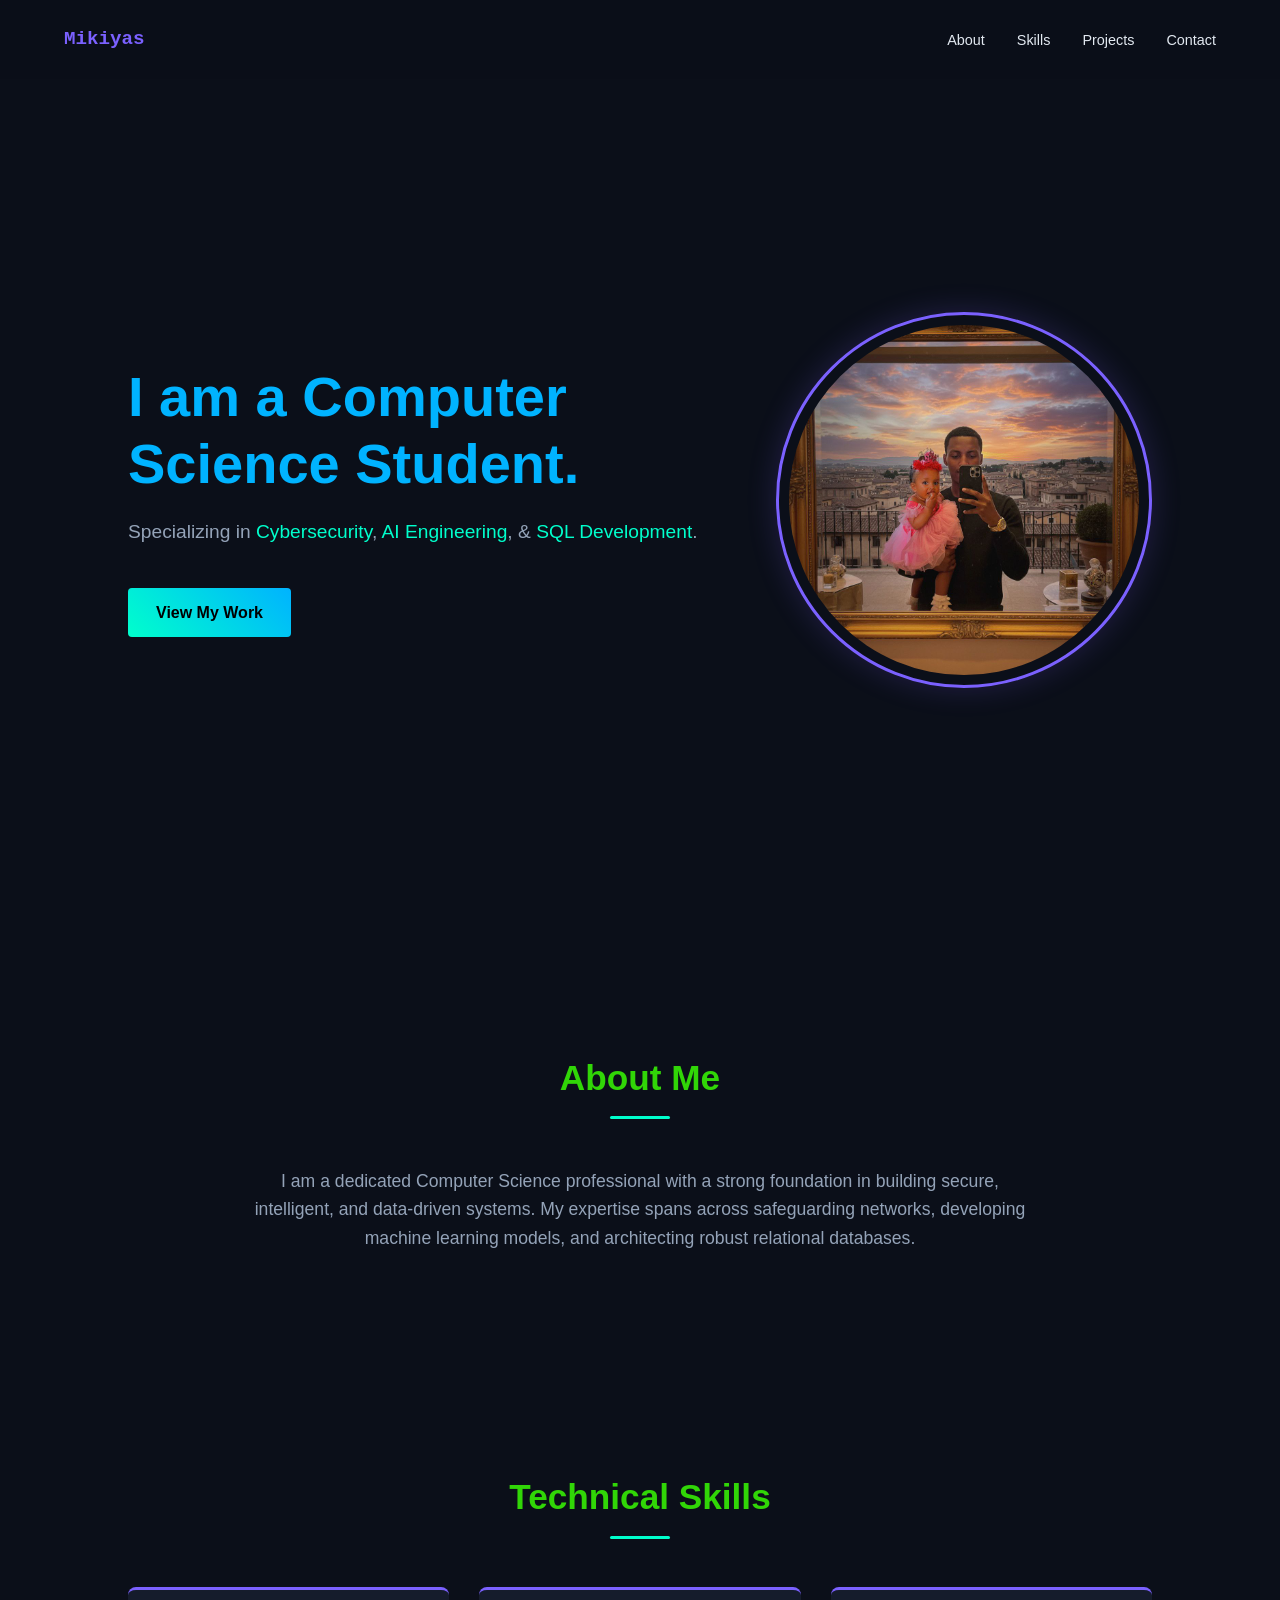
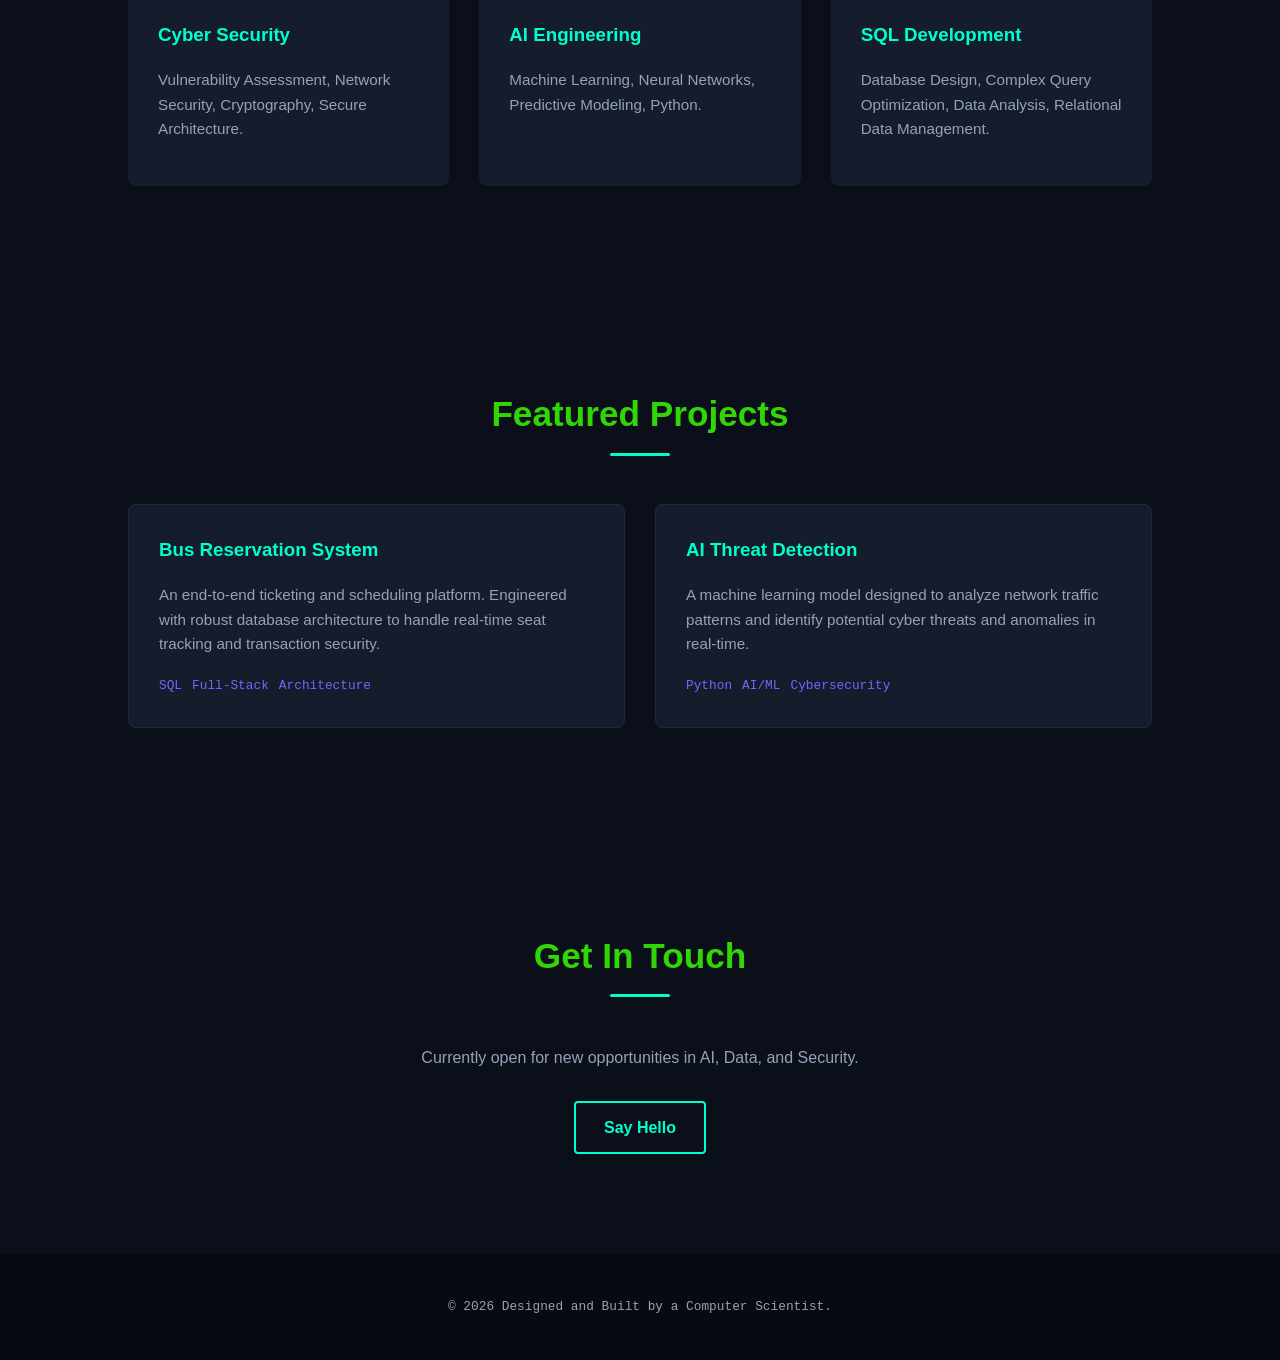
<file: index.html>
<!DOCTYPE html>
<html lang="en">
<head>
    <meta charset="UTF-8">
    <meta name="viewport" content="width=device-width, initial-scale=1.0">
    <title>my portfolio</title>
    <link rel="stylesheet" href="style.css">
</head>
<body>

    <nav>
        <div class="logo">Mikiyas</div>
        <ul class="nav-links">
            <li><a href="#about">About</a></li>
            <li><a href="#skills">Skills</a></li>
            <li><a href="#projects">Projects</a></li>
            <li><a href="#contact">Contact</a></li>
        </ul>
    </nav>

    <section id="hero">
        <div class="hero-content">
            <h1>I am a Computer Science Student.</h1>
            <p class="role">Specializing in <span class="highlight">Cybersecurity</span>, <span class="highlight">AI Engineering</span>, & <span class="highlight">SQL Development</span>.</p>
            <a href="#projects" class="btn">View My Work</a>
        </div>
        <div class="hero-image-container">
            <img src="photo.jpg" alt="My Profile Photo" class="profile-img">
        </div>
    </section>

    <section id="about">
        
        <div>
 
        <h2 class="section-title">About Me</h2>
        <div class="about-text">
            <p>I am a dedicated Computer Science professional with a strong foundation in building secure, intelligent, and data-driven systems. My expertise spans across safeguarding networks, developing machine learning models, and architecting robust relational databases.</p>
        </div>
 
    </section>

    <section id="skills">
        <h2 class="section-title">Technical Skills</h2>
        <div class="skills-grid">
            <div class="skill-category">
                <h3>Cyber Security</h3>
                <p>Vulnerability Assessment, Network Security, Cryptography, Secure Architecture.</p>
            </div>
            <div class="skill-category">
                <h3>AI Engineering</h3>
                <p>Machine Learning, Neural Networks, Predictive Modeling, Python.</p>
            </div>
            <div class="skill-category">
                <h3>SQL Development</h3>
                <p>Database Design, Complex Query Optimization, Data Analysis, Relational Data Management.</p>
            </div>
        </div>
    </section>

    <section id="projects">
        <h2 class="section-title">Featured Projects</h2>
        <div class="projects-grid">
            
            <div class="project-card">
                <div class="project-content">
                    <h3>Bus Reservation System</h3>
                    <p>An end-to-end ticketing and scheduling platform. Engineered with robust database architecture to handle real-time seat tracking and transaction security.</p>
                    <div class="tech-tags">
                        <span>SQL</span>
                        <span>Full-Stack</span>
                        <span>Architecture</span>
                    </div>
                </div>
            </div>

            <div class="project-card">
                <div class="project-content">
                    <h3>AI Threat Detection</h3>
                    <p>A machine learning model designed to analyze network traffic patterns and identify potential cyber threats and anomalies in real-time.</p>
                    <div class="tech-tags">
                        <span>Python</span>
                        <span>AI/ML</span>
                        <span>Cybersecurity</span>
                    </div>
                </div>
            </div>

        </div>
    </section>

    <section id="contact">
        <h2 class="section-title">Get In Touch</h2>
        <p>Currently open for new opportunities in AI, Data, and Security.</p>
        <a href="mailto:your.email@example.com" class="btn btn-outline">Say Hello</a>
    </section>

    <footer>
        <p>&copy; 2026 Designed and Built by a Computer Scientist.</p>
    </footer>

</body>
</html>
</file>
<file: style.css>
:root {
    --bg-main: #0b0f19;       
    --bg-card: #151c2c;      
    --accent-cyan: #00ffcc;   
    --accent-purple: #7b61ff; 
    --text-light: #e2e8f0;
    --text-muted: #94a3b8;
    --font-main: 'Segoe UI', Tahoma, Geneva, Verdana, sans-serif;
    --font-mono: 'Courier New', Courier, monospace;
}

html {
    scroll-behavior: smooth;
}

body {
    margin: 0;
    padding: 0;
    background-color: var(--bg-main);
    color: var(--text-light);
    font-family: var(--font-main);
    line-height: 1.6;
}

h1, h2, h3 {
    margin-top: 0;
    color: #ffffff;
}

.section-title {
    font-size: 2.2rem;
    text-align: center;
    margin-bottom: 3rem;
    position: relative;
}

.section-title::after {
    content: '';
    display: block;
    width: 60px;
    height: 3px;
    background: var(--accent-cyan);
    margin: 10px auto 0;
    border-radius: 2px;
}

.highlight {
    color: var(--accent-cyan);
}


nav {
    display: flex;
    justify-content: space-between;
    align-items: center;
    padding: 1.5rem 5%;
    background: rgba(11, 15, 25, 0.9);
    position: fixed;
    width: 90%;
    top: 0;
    z-index: 1000;
}

.logo {
    font-family: var(--font-mono);
    font-weight: bold;
    font-size: 1.2rem;
    color: var(--accent-purple);
}

.nav-links {
    list-style: none;
    display: flex;
    gap: 2rem;
    margin: 0;
}

.nav-links a {
    color: var(--text-light);
    text-decoration: none;
    font-size: 0.9rem;
    transition: color 0.3s;
}

.nav-links a:hover {
    color: var(--accent-cyan);
}


#hero {
    height: 100vh;
    display: flex;
    align-items: center;
    justify-content: space-between;
    padding: 0 10%;
    margin-top: 50px;
}

.hero-content {
    max-width: 600px;
}

.greeting {
    font-family: var(--font-mono);
    color: var(--accent-cyan);
    margin-bottom: 10px;
}

.hero-content h1 {
    font-size: 3.5rem;
    margin-bottom: 20px;
    line-height: 1.2;
}

.role {
    font-size: 1.2rem;
    color: var(--text-muted);
    margin-bottom: 40px;
}

.hero-image-container {
    width: 350px;
    height: 350px;
    border-radius: 50%;
    border: 3px solid var(--accent-purple);
    padding: 10px;
    display: flex;
    justify-content: center;
    align-items: center;
    box-shadow: 0 0 30px rgba(123, 97, 255, 0.2);
}

.profile-img {
    width: 100%;
    height: 100%;
    object-fit: cover;
    border-radius: 50%;
    background-color: var(--bg-card); 
}

.btn {
    display: inline-block;
    padding: 12px 28px;
    background: linear-gradient(45deg, var(--accent-cyan), #00b3ff);
    color: #000;
    text-decoration: none;
    font-weight: bold;
    border-radius: 4px;
    transition: transform 0.3s;
}

.btn:hover {
    transform: translateY(-3px);
}

.btn-outline {
    background: transparent;
    color: var(--accent-cyan);
    border: 2px solid var(--accent-cyan);
}

.btn-outline:hover {
    background: rgba(0, 255, 204, 0.1);
}


section {
    padding: 100px 10%;
}

.about-text {
    max-width: 800px;
    margin: 0 auto;
    text-align: center;
    color: var(--text-muted);
    font-size: 1.1rem;
}

.skills-grid {
    display: grid;
    grid-template-columns: repeat(auto-fit, minmax(250px, 1fr));
    gap: 30px;
}

.skill-category {
    background: var(--bg-card);
    padding: 30px;
    border-radius: 8px;
    border-top: 3px solid var(--accent-purple);
}

.skill-category p {
    color: var(--text-muted);
    font-size: 0.95rem;
}

.projects-grid {
    display: grid;
    grid-template-columns: repeat(auto-fit, minmax(300px, 1fr));
    gap: 30px;
}

.project-card {
    background: var(--bg-card);
    border-radius: 8px;
    padding: 30px;
    transition: transform 0.3s ease, box-shadow 0.3s ease;
    border: 1px solid rgba(255, 255, 255, 0.05);
}


.project-card:hover {
    transform: translateY(-10px);
    box-shadow: 0 10px 30px rgba(0, 255, 204, 0.1);
    border-color: rgba(0, 255, 204, 0.3);
}

.project-card p {
    color: var(--text-muted);
    font-size: 0.95rem;
    margin-bottom: 20px;
}

.tech-tags {
    display: flex;
    gap: 10px;
    flex-wrap: wrap;
    font-family: var(--font-mono);
    font-size: 0.8rem;
    color: var(--accent-purple);
}


#contact {
    text-align: center;
}

#contact p {
    color: var(--text-muted);
    margin-bottom: 30px;
}

footer {
    text-align: center;
    padding: 30px;
    font-family: var(--font-mono);
    font-size: 0.8rem;
    color: var(--text-muted);
    background: #070a11;
}
#img{
    border-radius: 50%;
    width: 30%;
    height: 30%;
    align-items: right;
    text-align: right;
    padding: 10%;
   
}
h1{
    color: #00b3ff;
}
h2{
    color: rgb(49, 214, 7);
}
h3{
    color: #00ffcc;
}
</file>
